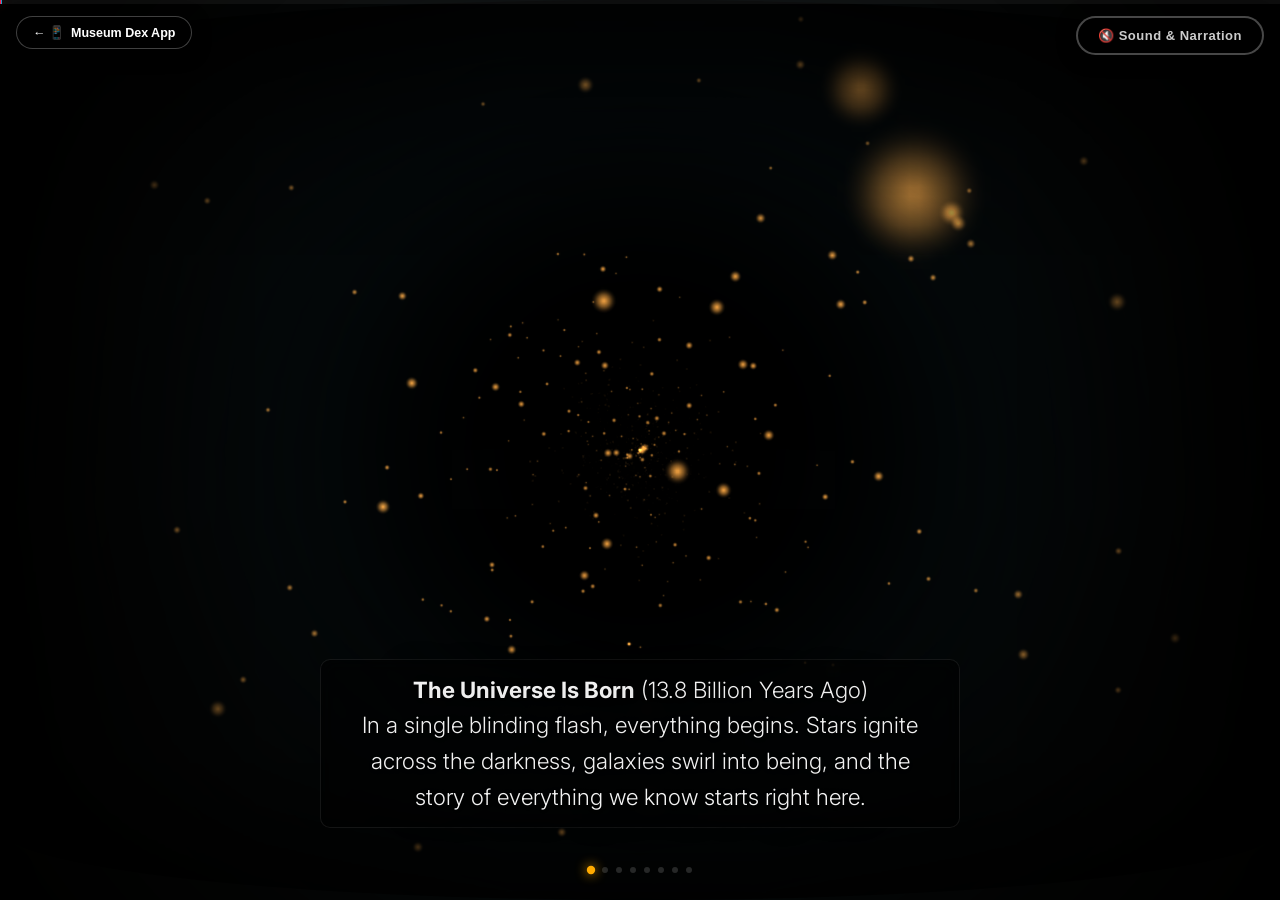
<file: index.html>
<!DOCTYPE html>
<html lang="en">
<head>
  <meta charset="UTF-8">
  <meta name="viewport" content="width=device-width, initial-scale=1.0, user-scalable=no">
  <meta name="description" content="Chronos Tunnel — An immersive 3D walk-through experience for the Natural History Museum. Journey through time in an infinite animated cylinder tunnel.">
  <title>Chronos Tunnel — 3D Time Travel Experience</title>
  <link rel="stylesheet" href="styles.css">
  
  <!-- Inline Error Logger for Debugging -->
  <script>
    window.addEventListener('error', function(e) {
      var errDiv = document.getElementById('debug-error-box');
      if (!errDiv) {
        errDiv = document.createElement('div');
        errDiv.id = 'debug-error-box';
        errDiv.style.cssText = 'position:fixed;top:10px;left:10px;right:10px;background:rgba(255,0,0,0.85);color:white;padding:15px;z-index:99999;font-family:monospace;font-size:12px;border-radius:5px;max-height:200px;overflow-y:auto;line-height:1.4;';
        document.body.appendChild(errDiv);
      }
      errDiv.innerHTML += '<div>ERROR: ' + e.message + ' at ' + e.filename + ':' + e.lineno + '</div>';
    });
  </script>

  <!-- Load local Three.js (No external CDN dependencies for 100% offline reliability) -->
  <script src="three.min.js"></script>
</head>
<body>
  <!-- Quick Switcher to Museum Dex App -->
  <a href="/" class="app-switcher-pill" title="Switch to Museum App" style="position:fixed;top:16px;left:16px;z-index:99999;display:inline-flex;align-items:center;gap:6px;background:rgba(0,0,0,0.78);backdrop-filter:blur(12px);-webkit-backdrop-filter:blur(12px);border:1px solid rgba(255,255,255,0.25);border-radius:24px;padding:8px 16px;font-family:sans-serif;font-size:12.5px;font-weight:700;color:#ffffff;text-decoration:none;box-shadow:0 4px 18px rgba(0,0,0,0.5);transition:transform 0.2s;">
    <span>← 📱</span>
    <span>Museum Dex App</span>
  </a>

  <!-- Container for the Three.js 3D WebGL output -->
  <div id="canvas-container"></div>

  <!-- Tunnel Frame overlay -->
  <div id="tunnel-overlay">
    <div class="tunnel-vignette"></div>
    <div class="tunnel-glow"></div>
  </div>

  <!-- Cinematic Subtitle Overlay -->
  <div id="subtitle-bar">
    <span id="subtitle-text"></span>
  </div>

  <!-- Navigation / Progress Indicator -->
  <div id="timeline-container">
    <div id="timeline-progress"></div>
  </div>

  <div id="era-dots"></div>

  <script src="app.js"></script>
</body>
</html>
</file>
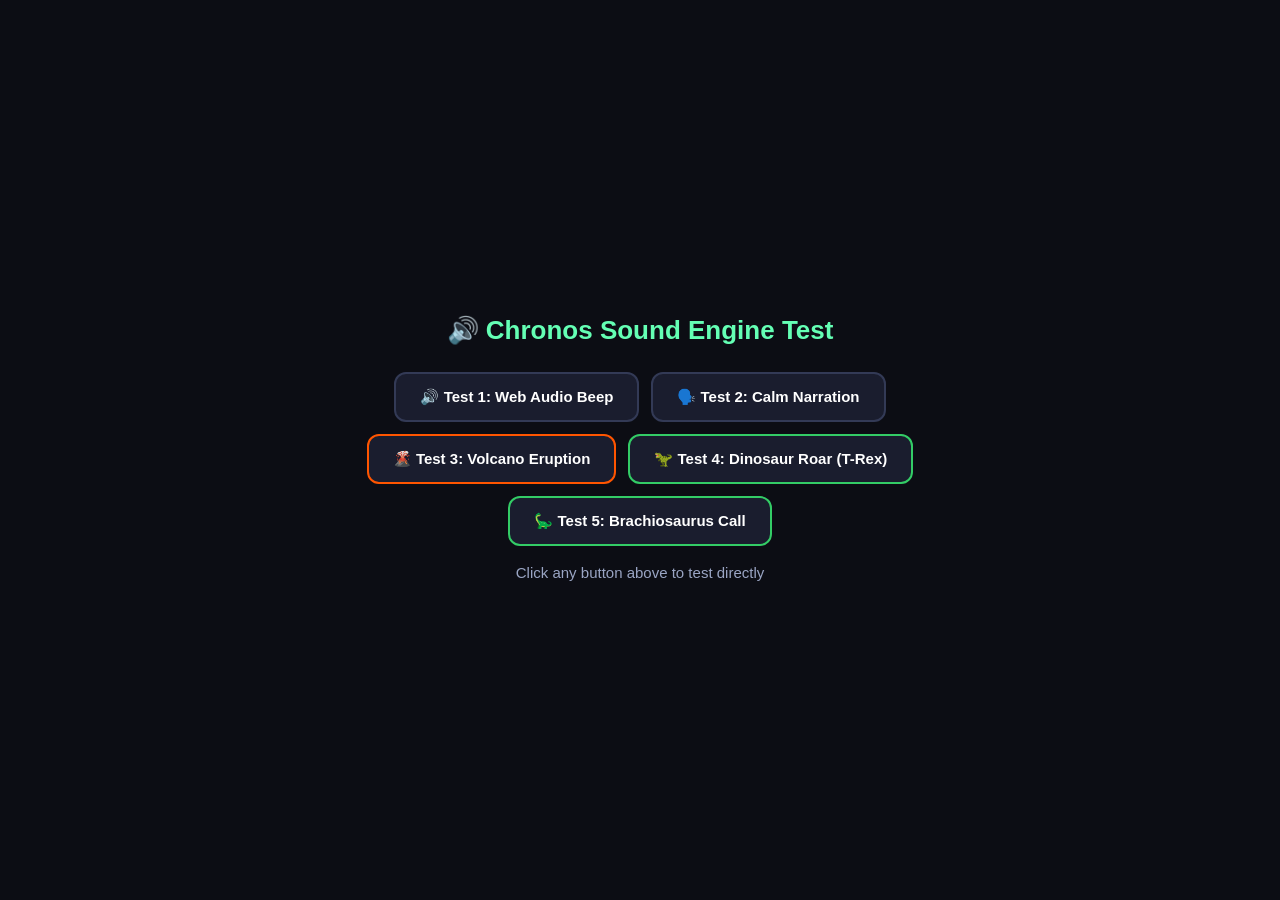
<file: sound-test.html>
<!DOCTYPE html>
<html>
<head>
  <title>Chronos Sound & SFX Test</title>
  <style>
    body { background: #0c0d14; color: #fff; font-family: -apple-system, BlinkMacSystemFont, "Segoe UI", Roboto, sans-serif; display: flex; flex-direction: column; align-items: center; justify-content: center; min-height: 100vh; gap: 16px; margin: 0; padding: 20px; box-sizing: border-box; }
    h2 { margin: 0 0 10px 0; color: #64ffb4; font-size: 26px; }
    .btn-group { display: flex; flex-wrap: wrap; gap: 12px; justify-content: center; max-width: 650px; }
    button { background: #1a1d2e; color: #fff; border: 2px solid #333a56; border-radius: 12px; padding: 14px 24px; font-size: 15px; font-weight: 600; cursor: pointer; transition: all 0.2s; }
    button:hover { background: #262b45; border-color: #64ffb4; color: #64ffb4; transform: translateY(-2px); }
    .volcano { border-color: #ff5500; }
    .volcano:hover { border-color: #ff8833; color: #ffaa55; }
    .dino { border-color: #33cc66; }
    .dino:hover { border-color: #55ee88; color: #88ffaa; }
    #status { font-size: 15px; color: #9aa5c4; text-align: center; max-width: 500px; min-height: 24px; line-height: 1.4; }
  </style>
</head>
<body>
  <h2>🔊 Chronos Sound Engine Test</h2>
  <div class="btn-group">
    <button onclick="testBeep()">🔊 Test 1: Web Audio Beep</button>
    <button onclick="testVoice()">🗣️ Test 2: Calm Narration</button>
    <button class="volcano" onclick="testVolcano()">🌋 Test 3: Volcano Eruption</button>
    <button class="dino" onclick="testDinoRoar()">🦖 Test 4: Dinosaur Roar (T-Rex)</button>
    <button class="dino" onclick="testBrachio()">🦕 Test 5: Brachiosaurus Call</button>
  </div>
  <div id="status">Click any button above to test directly</div>

  <script>
    var log = document.getElementById('status');
    var ctx = null;

    function getAudio() {
      if (!ctx) ctx = new (window.AudioContext || window.webkitAudioContext)();
      if (ctx.state === 'suspended') ctx.resume();
      return ctx;
    }

    function testBeep() {
      var ac = getAudio();
      var osc = ac.createOscillator();
      var gain = ac.createGain();
      gain.gain.value = 0.25;
      osc.frequency.value = 440;
      osc.connect(gain);
      gain.connect(ac.destination);
      osc.start();
      osc.stop(ac.currentTime + 1.2);
      log.textContent = '✅ Standard Web Audio beep playing!';
    }

    function testVoice() {
      if (!window.speechSynthesis) {
        log.textContent = '❌ Speech Synthesis unavailable.';
        return;
      }
      window.speechSynthesis.cancel();
      var utt = new SpeechSynthesisUtterance('A World of Fire. Four point six billion years ago. Meteors rain down from the sky as volcanoes erupt across a boiling landscape.');
      utt.lang = 'en-US';
      utt.rate = 0.80;
      utt.pitch = 0.92;
      window.speechSynthesis.speak(utt);
      log.textContent = '🗣️ Calm narrator speaking...';
    }

    function makePinkBuf(ac) {
      var sr = ac.sampleRate, len = sr * 3, buf = ac.createBuffer(1, len, sr), d = buf.getChannelData(0);
      var b0=0,b1=0,b2=0,b3=0,b4=0,b5=0,b6=0;
      for(var i=0;i<len;i++){
        var w=Math.random()*2-1;
        b0=0.99886*b0+w*0.0555179; b1=0.99332*b1+w*0.0750759;
        b2=0.969*b2+w*0.153852; b3=0.8665*b3+w*0.3104856;
        b4=0.55*b4+w*0.5329522; b5=-0.7616*b5-w*0.016898;
        d[i]=(b0+b1+b2+b3+b4+b5+b6+w*0.5362)*0.11; b6=w*0.115926;
      }
      return buf;
    }

    function testVolcano() {
      var ac = getAudio();
      var now = ac.currentTime;

      // 1. Shockwave blast
      var osc = ac.createOscillator();
      var gain = ac.createGain();
      osc.type = 'sawtooth';
      osc.frequency.setValueAtTime(160, now);
      osc.frequency.exponentialRampToValueAtTime(24, now + 1.4);
      gain.gain.setValueAtTime(0.40, now);
      gain.gain.exponentialRampToValueAtTime(0.0001, now + 2.8);

      var flt = ac.createBiquadFilter();
      flt.type = 'lowpass';
      flt.frequency.setValueAtTime(220, now);
      flt.frequency.exponentialRampToValueAtTime(55, now + 2.2);

      osc.connect(flt); flt.connect(gain); gain.connect(ac.destination);
      osc.start(now); osc.stop(now + 2.9);

      // 2. Roaring gas and lava plume
      var roar = ac.createBufferSource();
      roar.buffer = makePinkBuf(ac);
      var roarGain = ac.createGain();
      var roarFlt = ac.createBiquadFilter();
      roarFlt.type = 'bandpass';
      roarFlt.Q.value = 1.4;
      roarFlt.frequency.setValueAtTime(140, now);
      roarFlt.frequency.linearRampToValueAtTime(680, now + 0.35);
      roarFlt.frequency.exponentialRampToValueAtTime(110, now + 3.6);

      roarGain.gain.setValueAtTime(0.01, now);
      roarGain.gain.linearRampToValueAtTime(0.45, now + 0.22);
      roarGain.gain.exponentialRampToValueAtTime(0.0005, now + 4.0);

      roar.connect(roarFlt); roarFlt.connect(roarGain); roarGain.connect(ac.destination);
      roar.start(now);

      log.textContent = '🌋 Volcano Eruption sound playing! (Deep seismic blast + gas plume)';
    }

    function testDinoRoar() {
      var ac = getAudio();
      var now = ac.currentTime;

      var osc1 = ac.createOscillator();
      var osc2 = ac.createOscillator();
      osc1.type = 'sawtooth'; osc2.type = 'sawtooth';

      osc1.frequency.setValueAtTime(68, now);
      osc1.frequency.linearRampToValueAtTime(210, now + 0.32);
      osc1.frequency.exponentialRampToValueAtTime(145, now + 1.1);
      osc1.frequency.exponentialRampToValueAtTime(42, now + 2.8);

      osc2.frequency.setValueAtTime(71, now);
      osc2.frequency.linearRampToValueAtTime(216, now + 0.32);
      osc2.frequency.exponentialRampToValueAtTime(148, now + 1.1);
      osc2.frequency.exponentialRampToValueAtTime(44, now + 2.8);

      var trem = ac.createOscillator();
      var tremGain = ac.createGain();
      trem.frequency.setValueAtTime(24, now);
      tremGain.gain.setValueAtTime(0.35, now);
      trem.connect(tremGain);

      var preAmp = ac.createGain();
      preAmp.gain.setValueAtTime(0.40, now);
      tremGain.connect(preAmp.gain);
      trem.start(now); trem.stop(now + 2.9);

      osc1.connect(preAmp); osc2.connect(preAmp);

      var f1 = ac.createBiquadFilter(); f1.type = 'peaking'; f1.frequency.setValueAtTime(360, now); f1.Q.value = 4.0; f1.gain.value = 15;
      var f2 = ac.createBiquadFilter(); f2.type = 'peaking'; f2.frequency.setValueAtTime(920, now); f2.Q.value = 3.5; f2.gain.value = 16;
      var f3 = ac.createBiquadFilter(); f3.type = 'peaking'; f3.frequency.setValueAtTime(1750, now); f3.Q.value = 2.5; f3.gain.value = 11;
      var lp = ac.createBiquadFilter(); lp.type = 'lowpass'; lp.frequency.setValueAtTime(2800, now); lp.frequency.exponentialRampToValueAtTime(550, now + 2.8);

      preAmp.connect(f1); f1.connect(f2); f2.connect(f3); f3.connect(lp);

      var mainGain = ac.createGain();
      mainGain.gain.setValueAtTime(0.01, now);
      mainGain.gain.linearRampToValueAtTime(0.48, now + 0.28);
      mainGain.gain.setValueAtTime(0.42, now + 0.9);
      mainGain.gain.exponentialRampToValueAtTime(0.0001, now + 2.9);

      lp.connect(mainGain); mainGain.connect(ac.destination);
      osc1.start(now); osc2.start(now);
      osc1.stop(now + 2.95); osc2.stop(now + 2.95);

      // Breath turbulence
      var breath = ac.createBufferSource();
      breath.buffer = makePinkBuf(ac);
      var bFlt = ac.createBiquadFilter();
      bFlt.type = 'bandpass';
      bFlt.frequency.setValueAtTime(750, now);
      bFlt.frequency.linearRampToValueAtTime(1550, now + 0.32);
      bFlt.frequency.exponentialRampToValueAtTime(350, now + 2.6);
      bFlt.Q.value = 1.9;

      var bGain = ac.createGain();
      bGain.gain.setValueAtTime(0.01, now);
      bGain.gain.linearRampToValueAtTime(0.32, now + 0.26);
      bGain.gain.exponentialRampToValueAtTime(0.0001, now + 2.7);

      breath.connect(bFlt); bFlt.connect(bGain); bGain.connect(ac.destination);
      breath.start(now);

      // Canyon echo
      var echo = ac.createDelay();
      echo.delayTime.value = 0.24;
      var echoFb = ac.createGain();
      echoFb.gain.value = 0.38;
      var echoFlt = ac.createBiquadFilter();
      echoFlt.type = 'lowpass';
      echoFlt.frequency.value = 1000;

      mainGain.connect(echo);
      echo.connect(echoFlt);
      echoFlt.connect(echoFb);
      echoFb.connect(echo);
      echoFlt.connect(ac.destination);

      log.textContent = '🦖 T-Rex Dinosaur Roar playing with throat formant resonances and jungle echo!';
    }

    function testBrachio() {
      var ac = getAudio();
      var now = ac.currentTime;
      var bOsc = ac.createOscillator();
      var bGain = ac.createGain();
      bOsc.type = 'triangle';
      bOsc.frequency.setValueAtTime(90, now);
      bOsc.frequency.linearRampToValueAtTime(155, now + 0.7);
      bOsc.frequency.exponentialRampToValueAtTime(65, now + 2.5);

      bGain.gain.setValueAtTime(0.01, now);
      bGain.gain.linearRampToValueAtTime(0.36, now + 0.5);
      bGain.gain.exponentialRampToValueAtTime(0.0001, now + 2.6);

      var bFlt = ac.createBiquadFilter();
      bFlt.type = 'bandpass';
      bFlt.frequency.value = 460;
      bFlt.Q.value = 3.2;

      bOsc.connect(bFlt);
      bFlt.connect(bGain);
      bGain.connect(ac.destination);
      bOsc.start(now);
      bOsc.stop(now + 2.7);
      log.textContent = '🦕 Brachiosaurus long neck call playing!';
    }
  </script>
</body>
</html>
</file>
<file: styles.css>
/* ============================================
   CHRONOS TUNNEL — 3D IMMERSIVE STYLE SHEET
   ============================================ */

@import url('https://fonts.googleapis.com/css2?family=Cinzel:wght@500;700&family=Inter:wght@300;400;500&display=swap');

*, *::before, *::after {
  margin: 0;
  padding: 0;
  box-sizing: border-box;
}

html, body {
  width: 100%;
  height: 100%;
  overflow: hidden;
  background: #000;
  cursor: none;
  font-family: 'Inter', sans-serif;
  user-select: none;
  -webkit-user-select: none;
}

/* 3D WebGL Container */
#canvas-container {
  position: absolute;
  inset: 0;
  width: 100%;
  height: 100%;
  z-index: 1;
}

/* Ambient Tunnel Shadows */
#tunnel-overlay {
  position: absolute;
  inset: 0;
  z-index: 5;
  pointer-events: none;
}

.tunnel-vignette {
  position: absolute;
  inset: 0;
  background: radial-gradient(circle at center, transparent 35%, rgba(0,0,0,0.7) 75%, rgba(0,0,0,0.98) 100%);
}

.tunnel-glow {
  position: absolute;
  inset: 0;
  box-shadow: 
    inset 0 0 120px 40px rgba(0,0,0,0.8),
    inset 0 0 300px 150px rgba(0,0,0,0.5);
  border-radius: 50% / 8%;
}

/* Cinematic Subtitle Bar */
#subtitle-bar {
  position: fixed;
  bottom: 8%;
  left: 50%;
  transform: translateX(-50%);
  z-index: 10;
  pointer-events: none;
  text-align: center;
  max-width: 75%;
}

#subtitle-text {
  font-size: clamp(1rem, 2.2vw, 1.4rem);
  font-weight: 300;
  color: rgba(255, 255, 255, 0.95);
  line-height: 1.6;
  text-shadow: 
    0 0 15px rgba(0, 0, 0, 1),
    0 2px 4px rgba(0, 0, 0, 0.8),
    0 0 40px rgba(0, 0, 0, 0.5);
  display: inline-block;
  padding: 12px 28px;
  background: rgba(0, 0, 0, 0.45);
  border: 1px solid rgba(255, 255, 255, 0.08);
  border-radius: 10px;
  backdrop-filter: blur(8px);
  transform: translateY(20px);
  opacity: 0;
  transition: all 0.8s cubic-bezier(0.16, 1, 0.3, 1);
}

#subtitle-text.visible {
  transform: translateY(0);
  opacity: 1;
}

/* Minimal Timeline Indicator */
#timeline-container {
  position: fixed;
  top: 0;
  left: 0;
  width: 100%;
  height: 4px;
  z-index: 10;
  background: rgba(255, 255, 255, 0.05);
}

#timeline-progress {
  width: 0%;
  height: 100%;
  background: linear-gradient(90deg, #ff5500, #ff007f, #00b4d8, #2d6a4f, #ffaa00, #00b4d8);
  background-size: 200% 100%;
  animation: glowFlow 8s linear infinite;
  box-shadow: 0 0 10px rgba(255, 80, 0, 0.5);
  transition: width 0.1s linear;
}

@keyframes glowFlow {
  0% { background-position: 0% 50%; }
  100% { background-position: 200% 50%; }
}

/* Navigation dots (subtle) */
#era-dots {
  position: fixed;
  bottom: 3%;
  left: 50%;
  transform: translateX(-50%);
  z-index: 10;
  display: flex;
  gap: 8px;
}

.era-dot {
  width: 6px;
  height: 6px;
  border-radius: 50%;
  background: rgba(255, 255, 255, 0.15);
  transition: all 0.6s cubic-bezier(0.16, 1, 0.3, 1);
}

.era-dot.active {
  background: #ffaa00;
  transform: scale(1.4);
  box-shadow: 0 0 8px #ffaa00;
}

/* Responsive adjustment */
@media (max-width: 768px) {
  #subtitle-bar {
    max-width: 90%;
    bottom: 12%;
  }

  #subtitle-text {
    font-size: clamp(0.85rem, 3.5vw, 1.1rem);
    padding: 8px 16px;
  }
}
</file>
